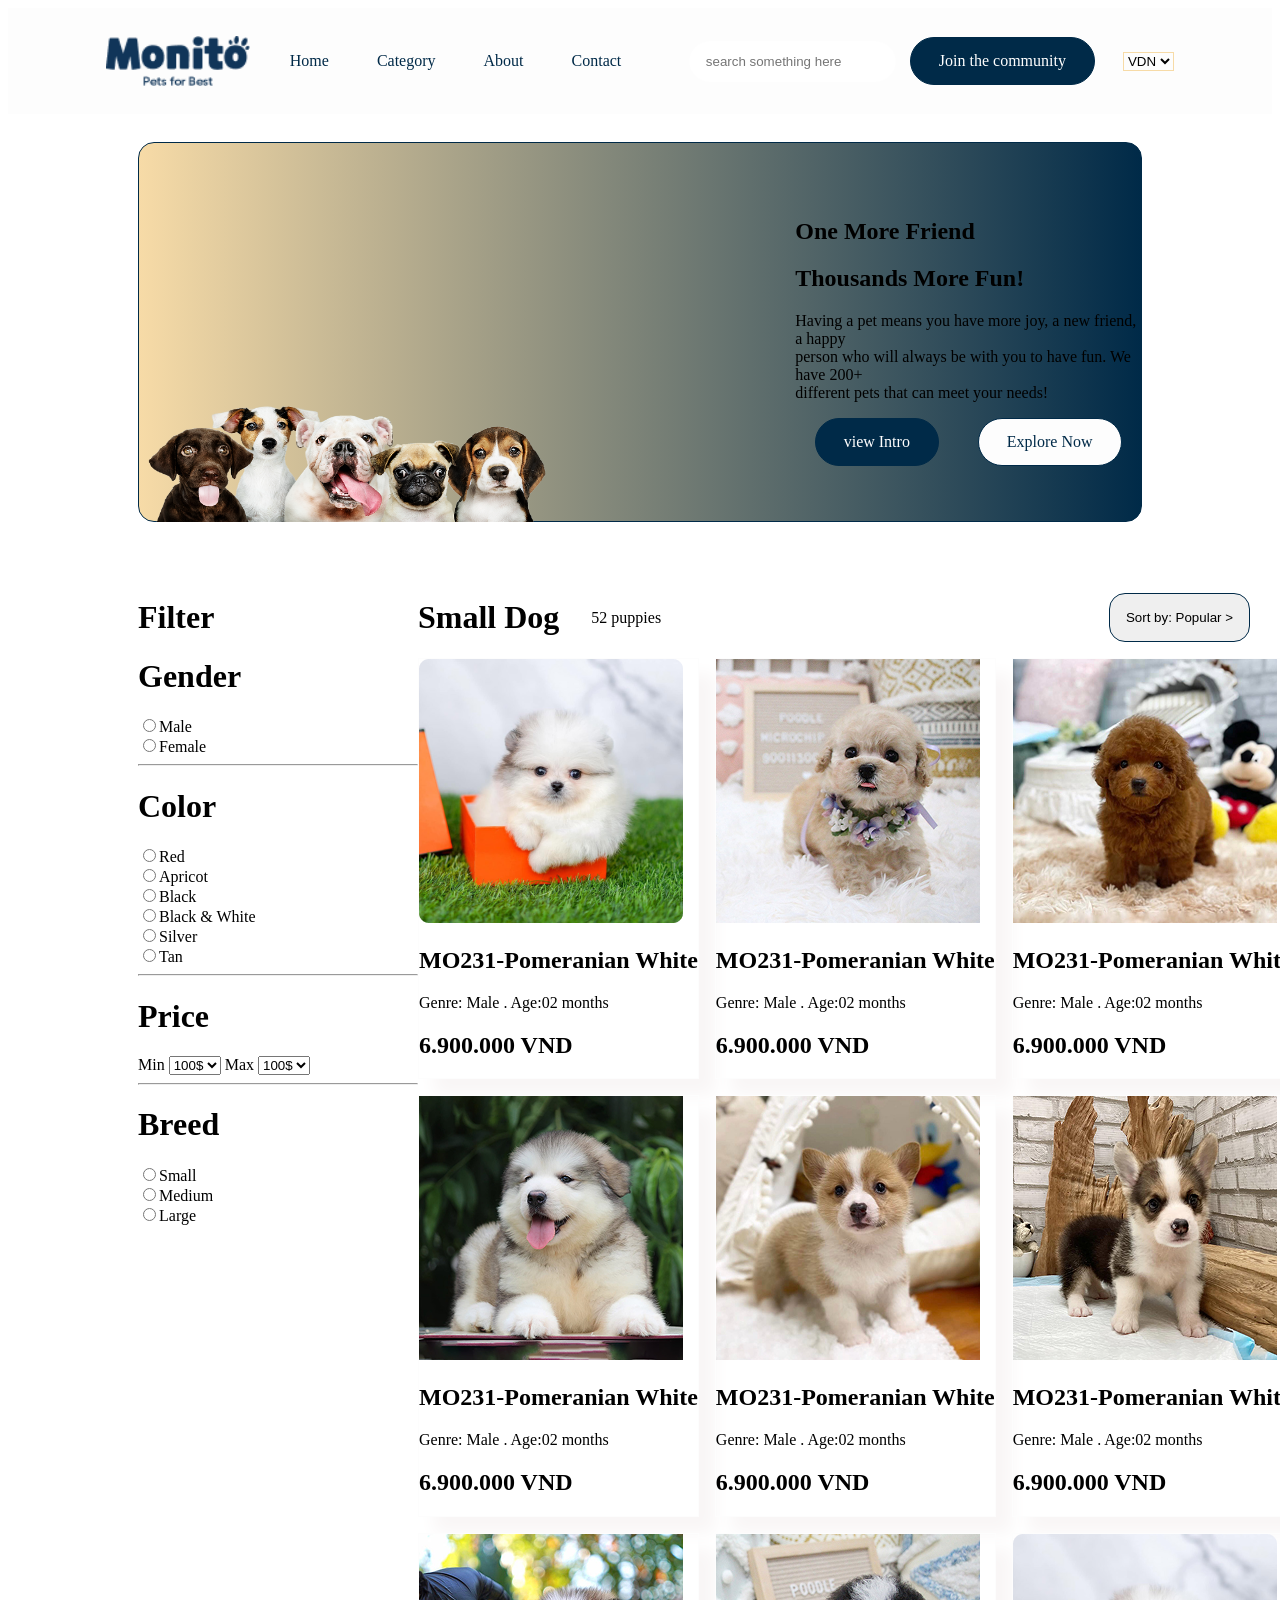
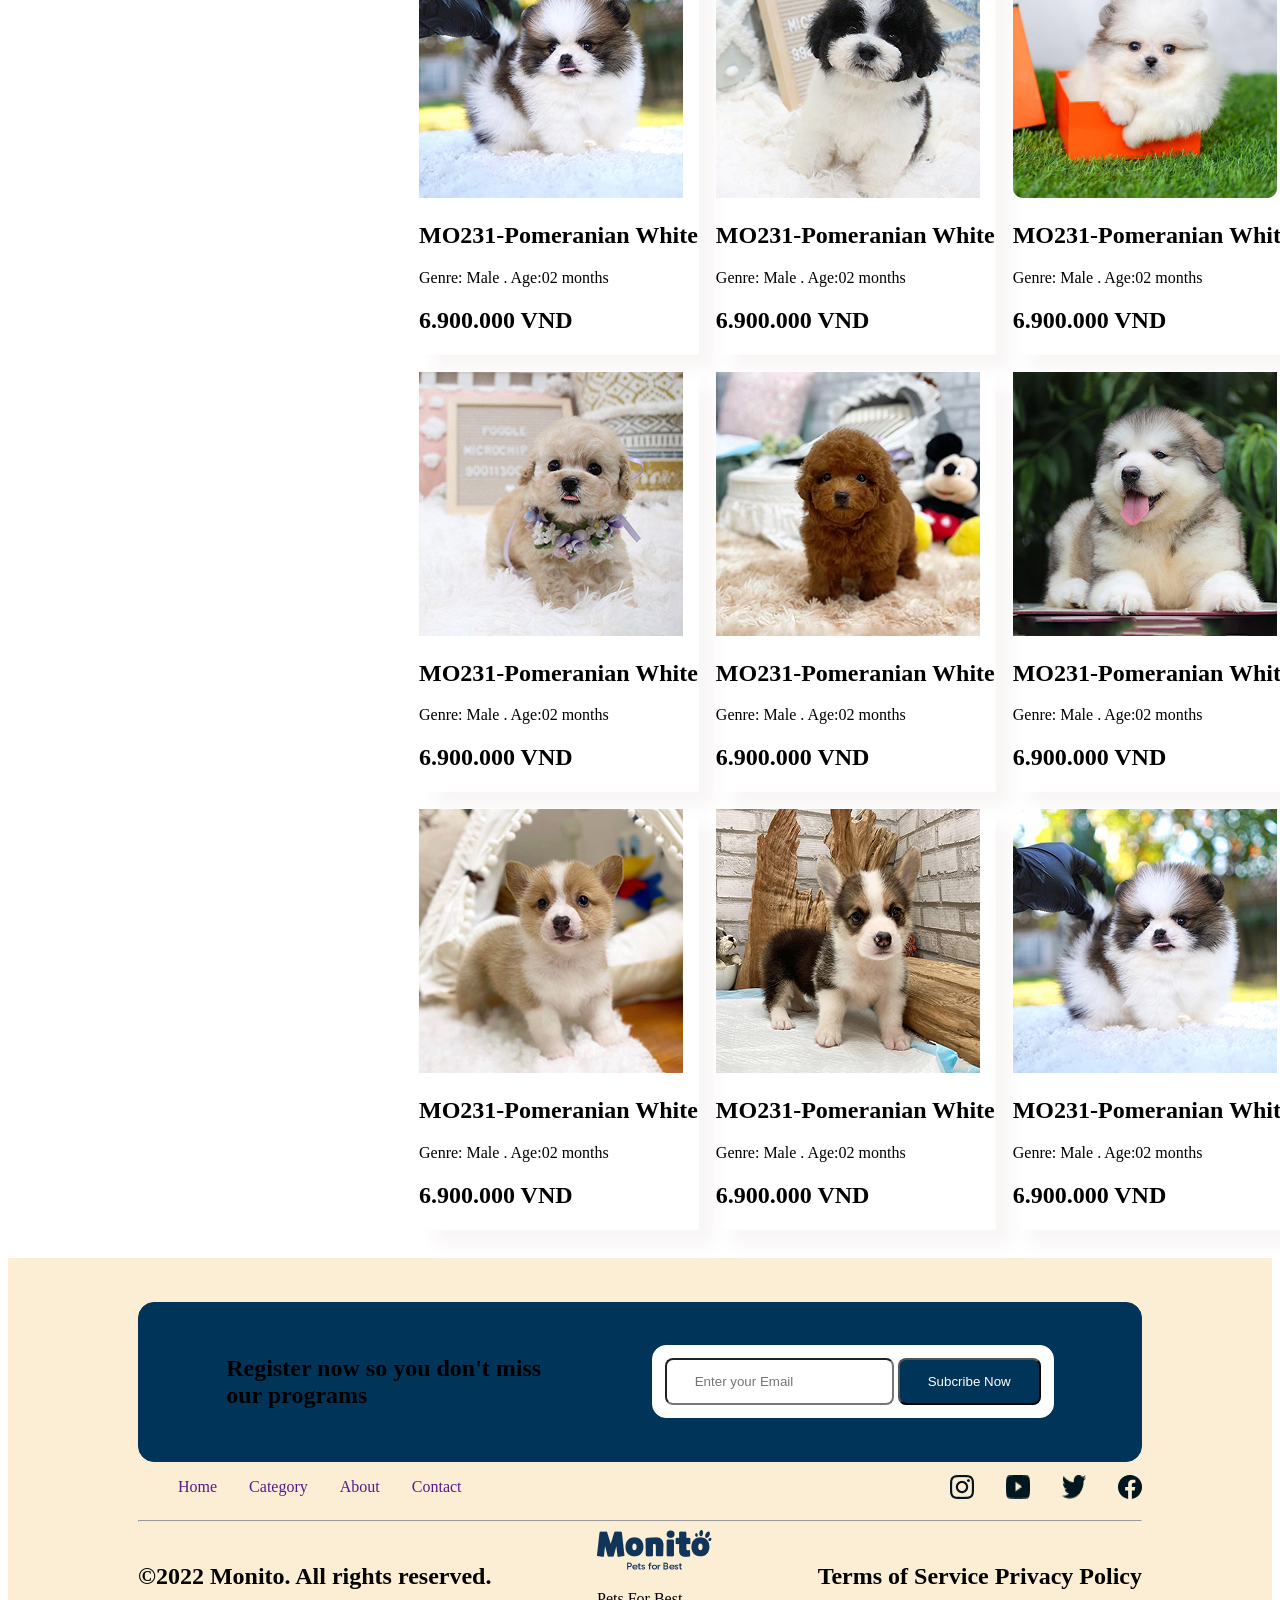
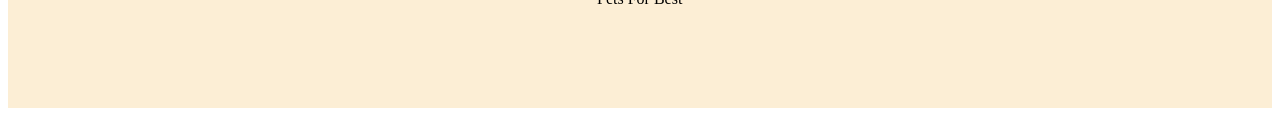
<file: categoty.html>
<!DOCTYPE html>
<html lang="en">
<head>
    <meta charset="UTF-8">
    <meta name="viewport" content="width=device-width, initial-scale=1.0">
    <title>Categoty</title>
    <link rel="preconnect" href="https://fonts.googleapis.com">
    <link rel="preconnect" href="https://fonts.gstatic.com" crossorigin>
    <link href="https://fonts.googleapis.com/css2?family=Roboto:ital,wght@0,100..900;1,100..900&display=swap" rel="stylesheet">
    <link rel="icon" href="Asset/Frame 39.png">
    <link rel="stylesheet" href="main.css/category.css">
</head>
<body>
    <header>
        <nav>
            <div class="logo-menu">
                <img src="Asset/Frame.png" alt="icon-header">
                <ul>
                    <li>
                        <a href="Home">Home</a>
                    </li>
                    <li>
                        <a href="main.css/categorie.html">Category</a>
                    </li>
                    <li>
                        <a href="About">About</a>
                    </li>
                    <li>
                        <a href="Contact">Contact</a>
                    </li>
                </ul>
            </div>
            <div class="search-action">
                <form action="/recherche" method="GET">
                    <input type="search" name="recherche" placeholder="search something here" class="search" />
                </form>
                <a href="inscription" class="btn-join">Join the community</a>
                <label for="fruit"></label>
                <select id="fruit" name="fruit" class="select">
                <option value="VDN"><img src="Asset/Frame (1).png" alt="Bouton-de-selection">VDN</option>
                <option value="VPN">VPN</option>
                <option value="ZDN">ZDN</option>
                <option value="ADN">ADN</option>
                <option value="BBM">BBM</option>
                </select>
            </div>
        </nav>
        <section class="banner">
            <div class="banner1">
                <img src="Asset/group-portrait-adorable-puppies 1.png" alt="">
                <div class="first-div">
                    <h1>One More Friend</h1>
                    <h2>Thousands More Fun!</h2>
                    <p> 
                    Having a pet means you have more joy,
                    a new friend, a happy <br> person who will always
                    be with you to have fun. We have 200+ <br> different
                    pets that can meet your needs!
                    </p>
                    <div class="first-line">
                        <a href=""class="intro">view Intro</a>
                        <a href="" class="view">Explore Now</a>
                    </div>
                </div>
            </div>
        </section>
    </header>
    <main>
        <div class="couronne">
            <div class="formulaire">
                <h1>Filter</h1>
                <form action="" class="formulaire1">
                    <div class="partie1">
                        <h1>Gender</h1>
                        <input type="radio" value="Male" name="gender"id="gender"><label for="gender">Male</label><br>
                        <input type="radio" value="female" name="gender"id="gender"><label for="gender">Female</label>
                    </div>
                    <hr>
                    <div class="parti2">
                        <h1>Color</h1>
                        <input type="radio" value="Red" name="color" id="color"><label for="color">Red</label><br>
                        <input type="radio" value="Apricot" name="color" id="color"><label for="color">Apricot</label><br>
                        <input type="radio" value="Black" name="color" id="color"><label for="color">Black</label><br>
                        <input type="radio" value="Black & White" name="color" id="color"><label for="color">Black & White</label><br>
                        <input type="radio" value="Silver" name="color" id="color"><label for="color">Silver</label><br>
                        <input type="radio" value="Tan" name="color" id="color"><label for="color">Tan</label>
                    </div>
                    <hr>
                    <div class="partie3">
                     <h1>Price</h1>
                     <label for="minprice">Min</label>
                     <select name="minprice" id="price">
                        <option value="100$">100$</option>
                        <option value="200$">200$</option>
                     </select>
                     <label for="maxprice">Max</label>
                     <select name="maxprice" id="price">
                        <option value="100$">100$</option>
                        <option value="200$">200$</option>
                     </select>
                    </div>
                    <hr>
                    <div class="partie4">
                        <h1>Breed</h1>
                        <input type="radio"value="" name="Breed" id="Breed"><label for="Breed">Small</label><br>
                        <input type="radio"value="" name="Breed" id="Breed"><label for="Breed">Medium</label><br>
                        <input type="radio"value="" name="Breed" id="Breed"><label for="Breed">Large</label>

                    </div>
                </form>
            </div>
            <div class="grand-mot-image">
                <div class="mot-image">
                    <div class="lettre">
                        <h1>Small Dog</h1>
                        <p>52 puppies</p>
                    </div>
                    <div class="button">
                        <button>Sort by: Popular ></button>
                    </div>
                </div>
                <div class="ordre-img">
                    <div class="images">
                        <img src="Asset/image-chien1.png" alt="">
                        <h2>MO231-Pomeranian White</h2>
                        <p>Genre: Male . Age:02 months</p>
                        <h2>6.900.000 VND</h2>
                    </div>
                    <div class="images">
                        <img src="Asset/image-chien2.png" alt="">
                        <h2>MO231-Pomeranian White</h2>
                        <p>Genre: Male . Age:02 months</p>
                        <h2>6.900.000 VND</h2>
                    </div>
                    <div class="images">
                        <img src="Asset/image-chien3.png" alt="">
                        <h2>MO231-Pomeranian White</h2>
                        <p>Genre: Male . Age:02 months</p>
                        <h2>6.900.000 VND</h2>
                    </div>
                    <div class="images">
                        <img src="Asset/image-chien4.png" alt="">
                        <h2>MO231-Pomeranian White</h2>
                        <p>Genre: Male . Age:02 months</p>
                        <h2>6.900.000 VND</h2>
                    </div>
                    <div class="images">
                        <img src="Asset/image-chien-5.png" alt="">
                        <h2>MO231-Pomeranian White</h2>
                        <p>Genre: Male . Age:02 months</p>
                        <h2>6.900.000 VND</h2>
                    </div>
                    <div class="images">
                        <img src="Asset/image-chien-6.png" alt="">
                        <h2>MO231-Pomeranian White</h2>
                        <p>Genre: Male . Age:02 months</p>
                        <h2>6.900.000 VND</h2>
                    </div>
                    <div class="images">
                        <img src="Asset/image-chien-7 .png" alt="">
                        <h2>MO231-Pomeranian White</h2>
                        <p>Genre: Male . Age:02 months</p>
                        <h2>6.900.000 VND</h2>
                    </div>
                    <div class="images">
                        <img src="Asset/image-chien-8.png" alt="">
                        <h2>MO231-Pomeranian White</h2>
                        <p>Genre: Male . Age:02 months</p>
                        <h2>6.900.000 VND</h2>
                    </div>
                    <div class="images">
                        <img src="Asset/image-chien1.png" alt="">
                        <h2>MO231-Pomeranian White</h2>
                        <p>Genre: Male . Age:02 months</p>
                        <h2>6.900.000 VND</h2>
                    </div>
                    <div class="images">
                        <img src="Asset/image-chien2.png" alt="">
                        <h2>MO231-Pomeranian White</h2>
                        <p>Genre: Male . Age:02 months</p>
                        <h2>6.900.000 VND</h2>
                    </div>
                    <div class="images">
                        <img src="Asset/image-chien3.png" alt="">
                        <h2>MO231-Pomeranian White</h2>
                        <p>Genre: Male . Age:02 months</p>
                        <h2>6.900.000 VND</h2>
                    </div>
                    <div class="images">
                        <img src="Asset/image-chien4.png" alt="">
                        <h2>MO231-Pomeranian White</h2>
                        <p>Genre: Male . Age:02 months</p>
                        <h2>6.900.000 VND</h2>
                    </div>
                    <div class="images">
                        <img src="Asset/image-chien-5.png" alt="">
                        <h2>MO231-Pomeranian White</h2>
                        <p>Genre: Male . Age:02 months</p>
                        <h2>6.900.000 VND</h2>
                    </div>
                    <div class="images">
                        <img src="Asset/image-chien-6.png" alt="">
                        <h2>MO231-Pomeranian White</h2>
                        <p>Genre: Male . Age:02 months</p>
                        <h2>6.900.000 VND</h2>
                    </div>
                    <div class="images">
                        <img src="Asset/image-chien-7 .png" alt="">
                        <h2>MO231-Pomeranian White</h2>
                        <p>Genre: Male . Age:02 months</p>
                        <h2>6.900.000 VND</h2>
                    </div>
                </div>
                
                
            </div>
        </div>
    </main>
    <footer>
        <div class="footer1">
            <div class="frame23">
                <h2>Register now so you don't miss <br>our programs</h2>
                <div class="frame24">
                    <form action="" class="formulaire">
                        <input type="email" placeholder="Enter your Email">
                        <button>Subcribe Now</button>
                    </form>
                </div>
            </div>
            <div class="lien-icon">
                <div class="lien2">
                    <ul>
                        <li>
                           <a href="">Home</a>
                        </li>
                        <li>
                           <a href="">Category</a>
                        </li>
                        <li>
                           <a href="">About</a>
                        </li>
                        <li>
                           <a href="">Contact</a>
                        </li>
                    </ul>  
                </div>
                <div class="icon2">
                    <img src="Asset/Group.png" alt="">
                    <img src="Asset/Lozenge.png" alt="">
                    <img src="Asset/Vector (1).png" alt="">
                    <img src="Asset/Vector.png" alt="">
                </div>
            </div>
            <hr>
            <div class="end-end">
                <h2>
                  &copy;2022 Monito. All rights reserved.</h2>
                <div>
                    <img src="Asset/Frame.png" alt="">
                    <p>Pets For Best</p>

                </div>
                <h2>
                   Terms of Service          Privacy Policy</h2>
            </div>
        </div>
    </footer>
    
    
</body>
</html>
</file>
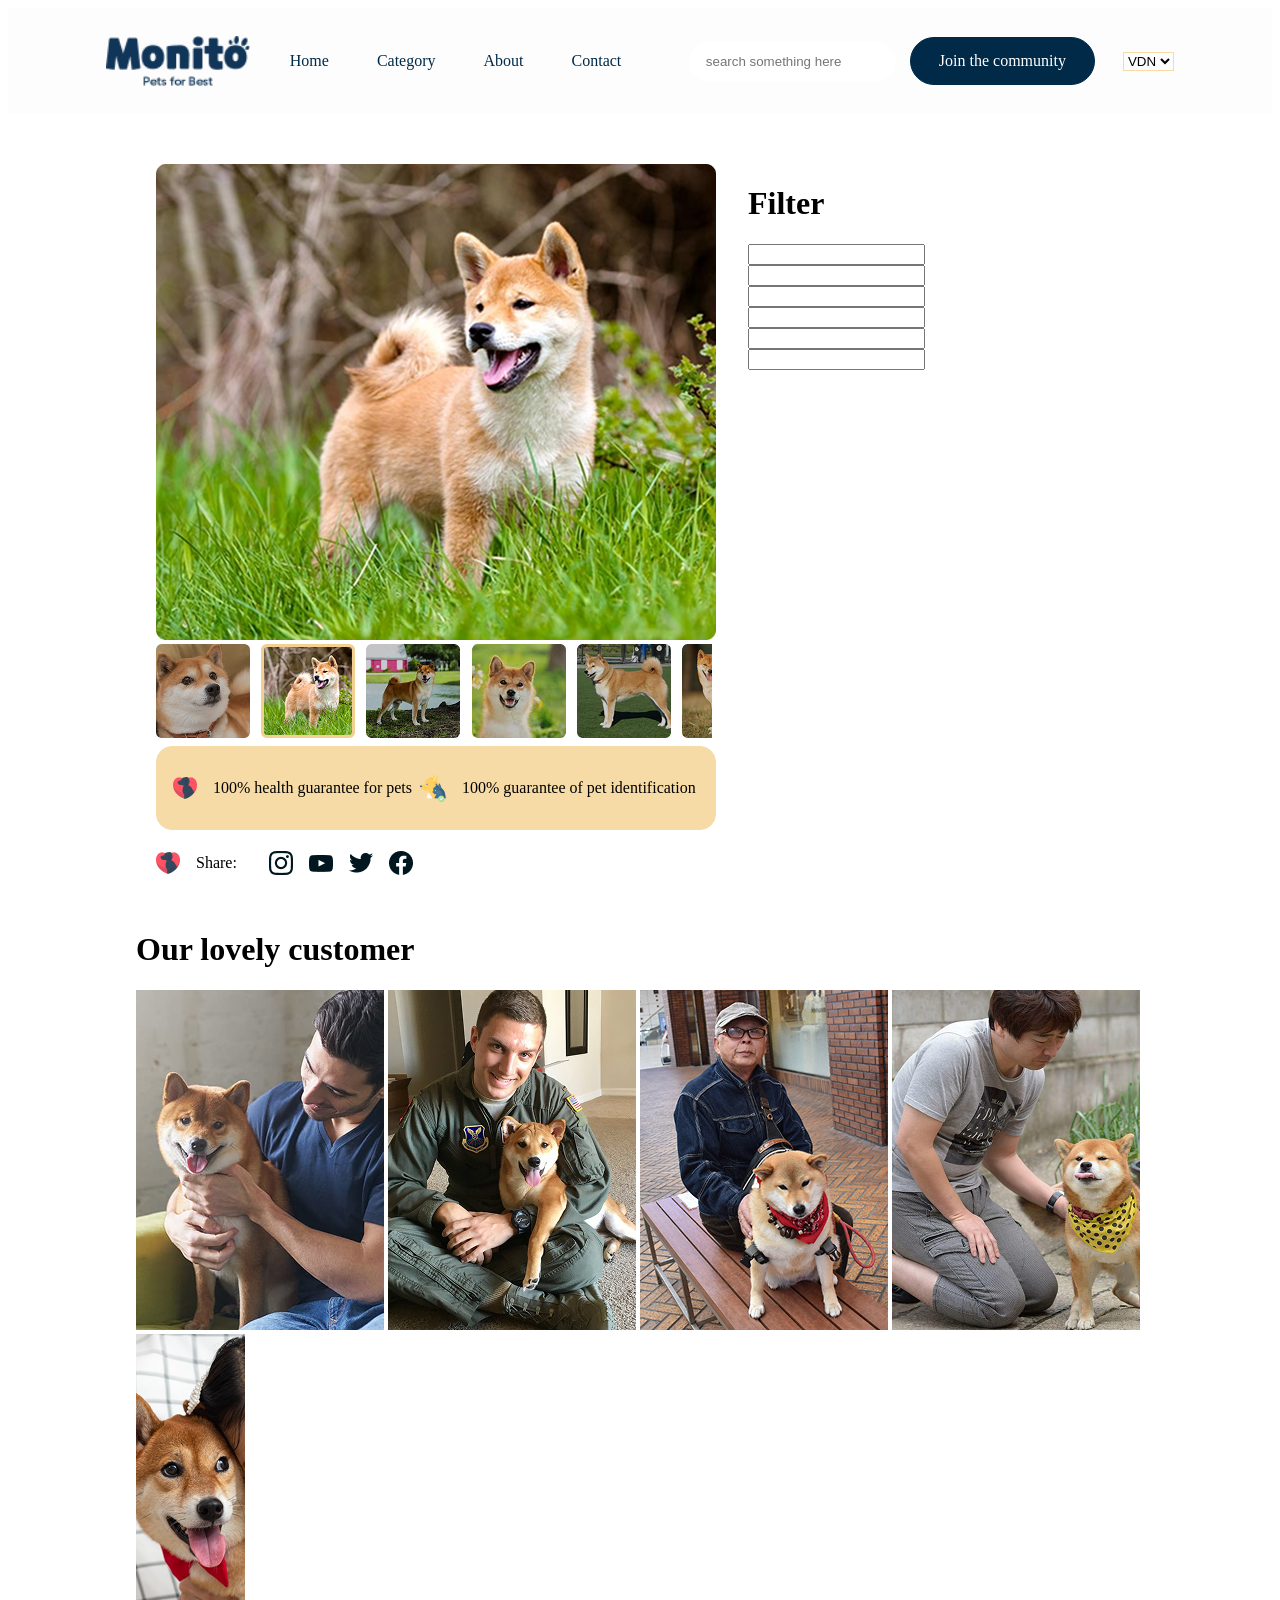
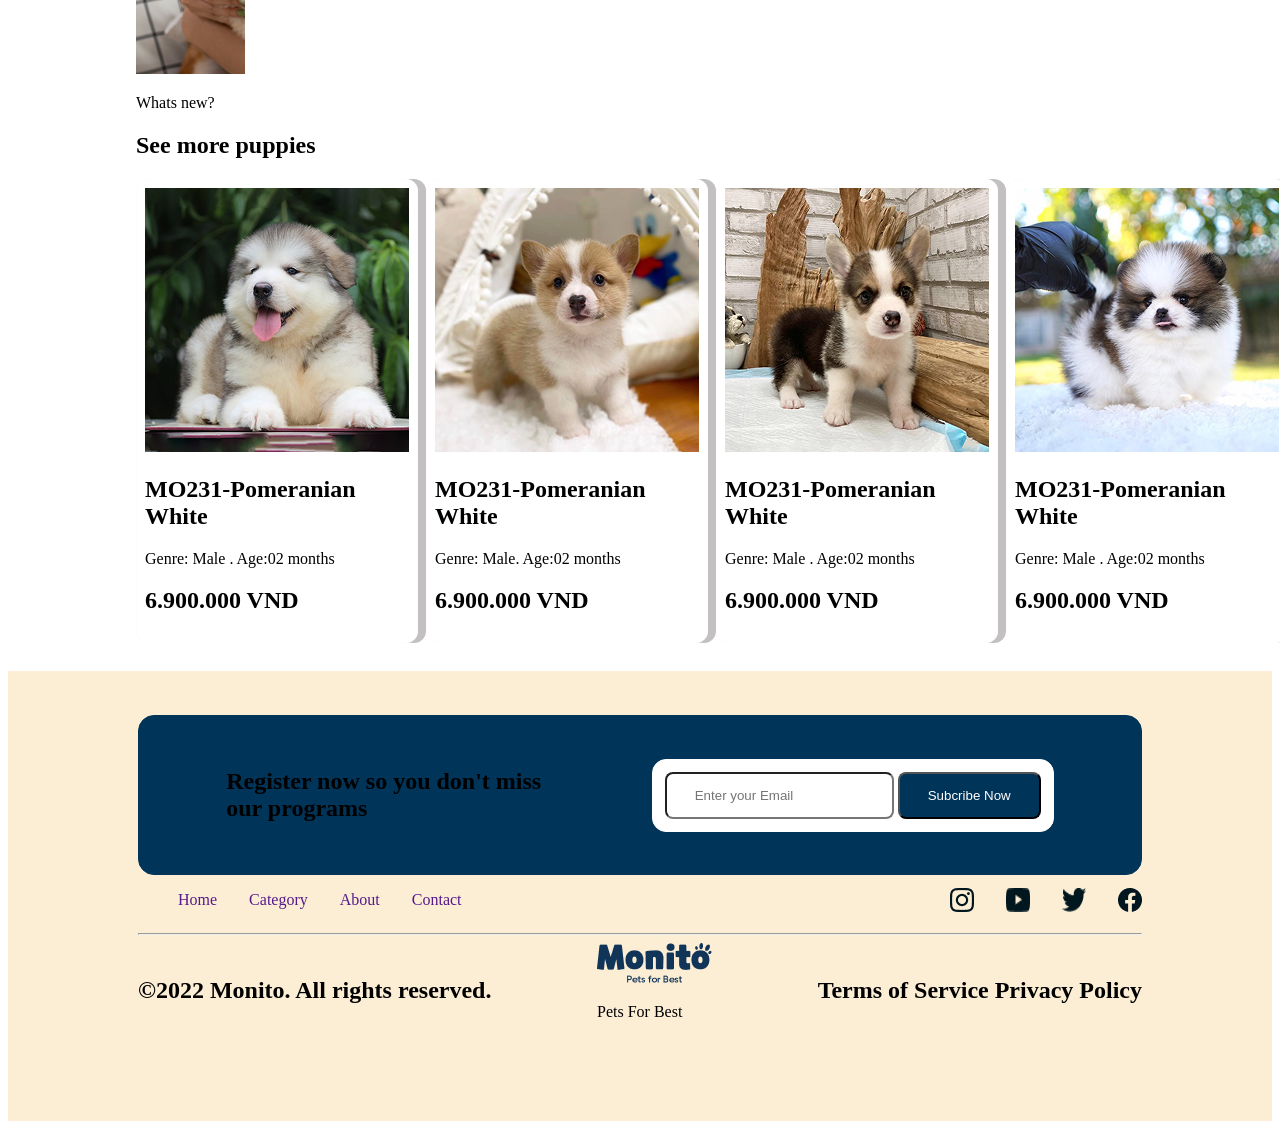
<file: Product-detail.html>
<!DOCTYPE html>
<html lang="en">
<head>
    <meta charset="UTF-8">
    <meta name="viewport" content="width=device-width, initial-scale=1.0">
    <title>Products-detail</title>
    <link rel="preconnect" href="https://fonts.googleapis.com">
    <link rel="preconnect" href="https://fonts.gstatic.com" crossorigin>
    <link href="https://fonts.googleapis.com/css2?family=Roboto:ital,wght@0,100..900;1,100..900&display=swap" rel="stylesheet">
    <link rel="icon" href="Asset/Frame 39.png">
    <link rel="stylesheet" href="main.css/product.css">
</head>
<body>
    <header>
        <nav>
            <div class="logo-menu">
                <img src="Asset/Frame.png" alt="icon-header">
                <ul>
                    <li>
                        <a href="Home">Home</a>
                    </li>
                    <li>
                        <a href="categorie.html">Category</a>
                    </li>
                    <li>
                        <a href="About">About</a>
                    </li>
                    <li>
                        <a href="Contact">Contact</a>
                    </li>
                </ul>
            </div>
            <div class="search-action">
                <form action="/recherche" method="GET">
                    <input type="search" name="recherche" placeholder="search something here" class="search" />
                </form>
                <a href="inscription" class="btn-join">Join the community</a>
                <label for="fruit"></label>
                <select id="fruit" name="fruit" class="select">
                <option value="VDN"><img src="Asset/Frame (1).png" alt="Bouton-de-selection">VDN</option>
                <option value="VPN">VPN</option>
                <option value="ZDN">ZDN</option>
                <option value="ADN">ADN</option>
                <option value="BBM">BBM</option>
                </select>
            </div>
        </nav>

    </header>
    <main>
        <div class="main1">
            <div class="main-img">
                <div class="main-img1">
                    <img src="Asset/image 2 (6).png" alt="">
                </div>
                <div class="images">
                    <img src="Asset/image 3 (4).png" alt="">
                    <img src="Asset/image 4 (2).png" alt="">
                    <img src="Asset/image 5 (1).png" alt="">
                    <img src="Asset/image 6 (3).png" alt="">
                    <img src="Asset/image 7 (4).png" alt="">
                    <img src="Asset/image 8 (2).png" alt="">
                </div>
                <div class="paragraph">
                    <div class="p1">
                        <img src="Asset/Group (2).png" alt="">
                        <p>100% health guarantee for pets</p>
                    </div>
                    <div class="p2">
                        <img src="Asset/Group (3).png" alt="">
                        <p>100% guarantee of pet identification</p>
                    </div>
                </div>
                <div class="main-footer">
                    <div class="main-footer-img">
                        <img src="Asset/Group (2).png" alt="">
                        <p>Share:</p>
                    </div>
                    <div  class="main-footer-img">
                        <img src="Asset/Group.png" alt="">
                        <img src="Asset/Lozenge.png" alt="">
                        <img src="Asset/Vector (1).png" alt="">
                        <img src="Asset/Vector.png" alt="">
                    </div>
                </div>
            </div>
            <div class="formulaire">
                <form action="" class="formulaire1">
                    <h1>Filter</h1>
                    <input type="text"><br>
                    <input type="text"><br>
                    <input type="text"><br>
                    <input type="text"><br>
                    <input type="text"><br>
                    <input type="text">
                </form>

            </div>
        </div>
        <div class="end@">
            <h1>Our lovely customer</h1>
            <div class="end@1">
                <img src="Asset/image 22 (1).png" alt="">
                <img src="Asset/image 22 (2).png" alt="">
                <img src="Asset/image 22.png" alt="">
                <img src="Asset/image 22 (3).png" alt="">
                <img src="Asset/image 23.png" alt="">
            </div>
        </div>
        <div class="end">
            <div class="end1">
                <p>Whats new?</p>
                <h2>See more puppies</h2>
            </div>
            <div class="end2">
                <div class="images">
                    <div class="images1">      
                        <img src="Asset/image-chien4.png" alt="">
                        <div>
                            <h2>MO231-Pomeranian White</h2>
                            <p>Genre: Male . Age:02 months</p>
                            <h2>6.900.000 VND</h2>
                        </div>  
                    </div>
                    <div class="images1">
                        <img src="Asset/image-chien-5.png" alt="">
                        <div>
                            <h2>MO231-Pomeranian White</h2>
                            <p>Genre: Male. Age:02 months</p>
                            <h2>6.900.000 VND</h2>
                        </div>
                    </div>
                    <div class="images1">
                        <img src="Asset/image-chien-6.png" alt="">
                        <div>
                            <h2>MO231-Pomeranian White</h2>
                            <p>Genre: Male . Age:02 months</p>
                            <h2>6.900.000 VND</h2>
                        </div>
                    </div>
                    <div class="images1">
                        <img src="Asset/image-chien-7 .png" alt="">
                        <div>
                            <h2>MO231-Pomeranian White</h2>
                            <p>Genre: Male . Age:02 months</p>
                            <h2>6.900.000 VND</h2>
                        </div>
                    </div>
            </div>
        </div>
    </main>
    <footer>
         <div class="footer1">
            <div class="frame23">
                <h2>Register now so you don't miss <br>our programs</h2>
                <div class="frame24">
                    <form action="" class="formulaire">
                        <input type="email" placeholder="Enter your Email">
                        <button>Subcribe Now</button>
                    </form>
                </div>
            </div>
            <div class="lien-icon">
                <div class="lien2">
                    <ul>
                        <li>
                           <a href="">Home</a>
                        </li>
                        <li>
                           <a href="">Category</a>
                        </li>
                        <li>
                           <a href="">About</a>
                        </li>
                        <li>
                           <a href="">Contact</a>
                        </li>
                    </ul>  
                </div>
                <div class="icon2">
                    <img src="Asset/Group.png" alt="">
                    <img src="Asset/Lozenge.png" alt="">
                    <img src="Asset/Vector (1).png" alt="">
                    <img src="Asset/Vector.png" alt="">
                </div>
            </div>
            <hr>
            <div class="end-end">
                <h2>
                  &copy;2022 Monito. All rights reserved.</h2>
                <div>
                    <img src="Asset/Frame.png" alt="">
                    <p>Pets For Best</p>

                </div>
                <h2>
                   Terms of Service          Privacy Policy</h2>
            </div>
        </div>
    </footer>
</body>
</html>
</file>
<file: main.css/category.css>
:root{
    --Color-Dark-Blue:#002A48;
    --Color-Mon-Yellow:#F7DBA7;
    --Color-Dark-Blue-60:#00528C;
    --color-Orange-Shine:#FF912C;
    --Color-white:#FDFDFD;

}
html{
    font-family: 'Roboto' serif;
    


    header{
        
        nav{
            padding: 1.75rem 3.12rem;
            display: flex;
            justify-content:space-around;
            background-color: var(--Color-white);

            .logo-menu{
                display: flex;

                ul{
                    display: flex;
                gap: 3rem;
                list-style-type: none;

                li a{
                    text-decoration: none;
                    color: var(--Color-Dark-Blue);
                }
                }
            }

            .search-action{
                display: flex;
                gap: 0.875rem;
                align-items: center;

                form input{
                    padding: 0.75rem 1.25rem 0.75rem 1rem;
                    border-radius: 2.875rem;
                    border: white solid 0.12rem;
                }

                a{
                    text-decoration: none;
                    border: var(--Color-Dark-Blue ) solid 0.12rem;
                    padding: 0.875rem 1.75rem;
                    border-radius: 3.57rem;
                    background-color: var(--Color-Dark-Blue);
                    color: white;
                }

                select{
                    border: var(--Color-Mon-Yellow) solid 0.12rem;
                    background-color:var(--Color-white) ;
                }
            }
        }
        

        
        .banner{
           
            padding: 1.75rem 8.125rem;
           

            .banner1{
                display: flex;
                border: solid 0.0625rem var(--Color-Dark-Blue);
                background-image: linear-gradient(to right,var(--Color-Mon-Yellow),var(--Color-Dark-Blue));
                border-radius: 1rem;
                height: 23.62rem;
                align-items: center;
                gap: 15rem;

            }
            .first-div{
                font-style: bold;
                font-size: 1rem;

                .first-line{
                    display: flex;
                    justify-content: space-around;

                    a{
                        text-decoration: none;
                        color: var(--Color-white);
                    }

                    .intro{
                        border:var(--Color-Dark-Blue) 0.1rem solid;
                        padding: 0.875em 1.75rem;
                        border-radius: 3.56rem;
                        background-color: var(--Color-Dark-Blue);
                        color: white;
                    }
                    
                    .view{
                        border:var(--Color-Dark-Blue) 0.1rem solid;
                        padding: 0.875em 1.75rem;
                        border-radius: 3.56rem;
                        color: var(--Color-Dark-Blue);
                        background-color: var(--Color-white);
                    }
                  
                }

                
            }

            img{
                width:30.62rem;
                height:10.81rem;
                margin-bottom: -13rem;
            }
        
        }
        
    }

    main{

        .couronne{
            display: flex;
            justify-content: space-between;
            padding: 1.75rem 0rem 1.75rem 8.125rem;


                .formulaire{

                    .formulaire1{
                        width: 17.5rem;
                    }
                }
           


            .grand-mot-image{
                
                .mot-image{
                    display: flex;
                    justify-content:space-between;
                    align-items: center;
                    width: 52rem;


                    .lettre{
                        display: flex;
                        align-items: center;
                        gap: 2rem;
                    }

                    .button{

                        button{
                            border: #002A48 solid 0.0625rem;
                            border-radius: 1rem;
                            padding: 1rem;

                        }
                       

                    }
                }
              


               .ordre-img{
                display: flex;
                flex-wrap: wrap;
                width: 60rem;
                gap: 1rem;
                

                .images{
                    border: solid 0.0625rem var(--Color-white);
                    max-width: 100%;
                    max-height: 100%;
                    box-shadow:1rem 1rem 1rem rgb(249, 246, 246) ;

                }
               }


            }


            
        }
        
    }


    footer{
        padding: 2.75rem 8.125rem;
        background-color: #FCEED5;

        .footer1{
            
            padding-bottom: 2.5rem;
            gap: 2.5rem;

            .frame23{
                background-color: #003459;
                border: #003459 solid 0.0625rem;
                padding: 2rem;
                border-radius: 1rem;
                display: flex;
                justify-content: space-around;
                align-items: center;

                .frame24{
                    border: #FFFFFF solid 0.0625rem;
                    padding: 0.75rem;
                    background-color: #FFFFFF;
                    border-radius: 0.875rem;
                    gap: 0.75rem;

                    input{
                        padding: 0.875rem 1.75rem;
                        border-radius: 0.5rem;
                        gap: 0.625rem;
                    }

                    button{
                        padding: 0.875rem 1.75rem;
                        border-radius: 0.5rem;
                        gap: 0.625rem;
                        background-color: #003459;
                        color: white;
                    }
                }
            
            }
               
            
            .lien-icon{
                display: flex;
                justify-content: space-between;
                align-items: center;

                .lien2 ul li{
                    list-style-type: none;
                }
                .lien2 ul li a{
                    text-decoration: none;
                }
                .lien2 ul {
                    display: flex;
                    gap: 2rem;

                }
                .icon2{
                    display: flex;
                    gap: 2rem;
                }
            }
               
            

        }
        .end-end{
            display: flex;
            justify-content: space-between;
            align-items: center;
        }
        
    }
}
</file>
<file: main.css/product.css>
:root{
    --Color-Dark-Blue:#002A48;
    --Color-Mon-Yellow:#F7DBA7;
    --Color-Dark-Blue-60:#00528C;
    --color-Orange-Shine:#FF912C;
    --Color-white:#FDFDFD;

}
html{


    header{

        nav{
            padding: 1.75rem 3.12rem;
            display: flex;
            justify-content:space-around;
            background-color: var(--Color-white);

            .logo-menu{
                display: flex;

                ul{
                    display: flex;
                    gap: 3rem;
                    list-style-type: none;

                    li a{
                        text-decoration: none;
                        color: var(--Color-Dark-Blue);
                    }
                }
            }

            .search-action{
                display: flex;
                gap: 0.875rem;
                align-items: center;

                form input{
                    padding: 0.75rem 1.25rem 0.75rem 1rem;
                    border-radius: 2.875rem;
                    border: white solid 0.12rem;
                }

                a{
                    text-decoration: none;
                    border: var(--Color-Dark-Blue ) solid 0.12rem;
                    padding: 0.875rem 1.75rem;
                    border-radius: 3.57rem;
                    background-color: var(--Color-Dark-Blue);
                    color: white;
                }

                select{
                    border: var(--Color-Mon-Yellow) solid 0.12rem;
                    background-color:var(--Color-white) ;
                }
            }
        }
        

    }

    main{
        padding: 1.75rem 8rem;

        .main1{
            display: flex;
            gap: 2rem;
            padding: 1.375rem 1.25rem;


            

            .main-img{


                .images{
                    display: flex;
                    gap: 0.7rem;
                }

                .paragraph{
                    display: flex;
                    align-items: center;
                    gap: 0.5rem;
                    border: var(--Color-Mon-Yellow) solid 0.0625rem;
                    border-radius: 1rem;
                    background-color: var(--Color-Mon-Yellow);
                    padding: 1rem;
                    margin-bottom: 0.5rem;
                    margin-top: 0.5rem;

                    .p1{
                        display: flex;
                        align-items: center;
                        gap: 1rem;
                    }

                    .p2{
                         display: flex;
                        align-items: center;
                        gap: 1rem;

                    }
                }

                .main-footer{
                    display: flex;
                    gap: 2rem;
                    align-items: center;


                    .main-footer-img{
                        display: flex;
                        gap:1rem;
                        align-items: center;
                    }
                }

            }
        }

        .end{

            .end2{

                .images{
                    display: flex;
                    align-items: center;
                    gap: 0.5rem;

                    .images1{
                        padding: 0.5rem;
                        border-radius: 0.75rem;
                        border: var(--Color-white) solid 0.0625rem;
                        box-shadow: 0.5rem 0rem rgb(194, 192, 192);
                    }
                }  


            }

            

        }
    

    }

    footer{
        padding: 2.75rem 8.125rem;
        background-color: #FCEED5;

        .footer1{
            
            padding-bottom: 2.5rem;
            gap: 2.5rem;

            .frame23{
                background-color: #003459;
                border: #003459 solid 0.0625rem;
                padding: 2rem;
                border-radius: 1rem;
                display: flex;
                justify-content: space-around;
                align-items: center;

                .frame24{
                    border: #FFFFFF solid 0.0625rem;
                    padding: 0.75rem;
                    background-color: #FFFFFF;
                    border-radius: 0.875rem;
                    gap: 0.75rem;

                    input{
                        padding: 0.875rem 1.75rem;
                        border-radius: 0.5rem;
                        gap: 0.625rem;
                    }

                    button{
                        padding: 0.875rem 1.75rem;
                        border-radius: 0.5rem;
                        gap: 0.625rem;
                        background-color: #003459;
                        color: white;
                    }
                }
            
            }
               
            
            .lien-icon{
                display: flex;
                justify-content: space-between;
                align-items: center;

                .lien2 ul li{
                    list-style-type: none;
                }
                .lien2 ul li a{
                    text-decoration: none;
                }
                .lien2 ul {
                    display: flex;
                    gap: 2rem;

                }
                .icon2{
                    display: flex;
                    gap: 2rem;
                }
            }
               
            

        }
        .end-end{
            display: flex;
            justify-content: space-between;
            align-items: center;
        }
        
    }
}
</file>
